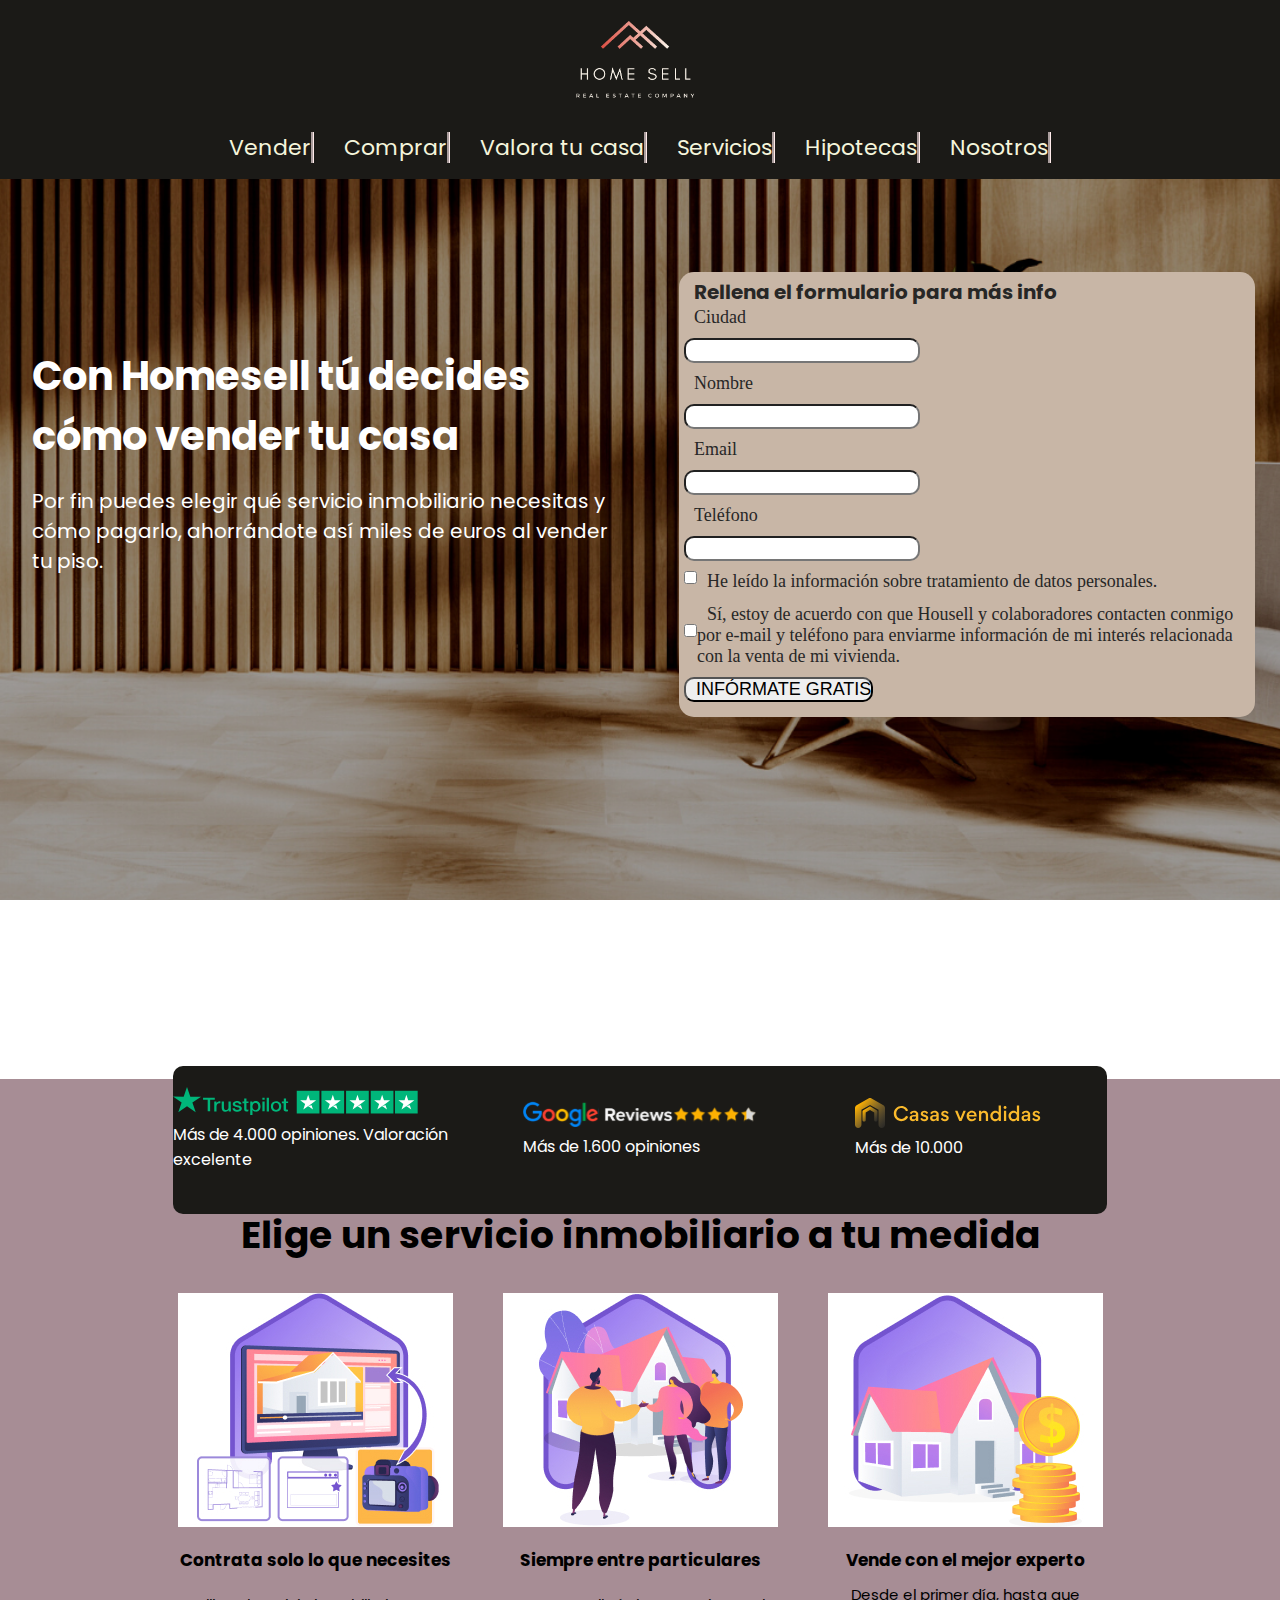
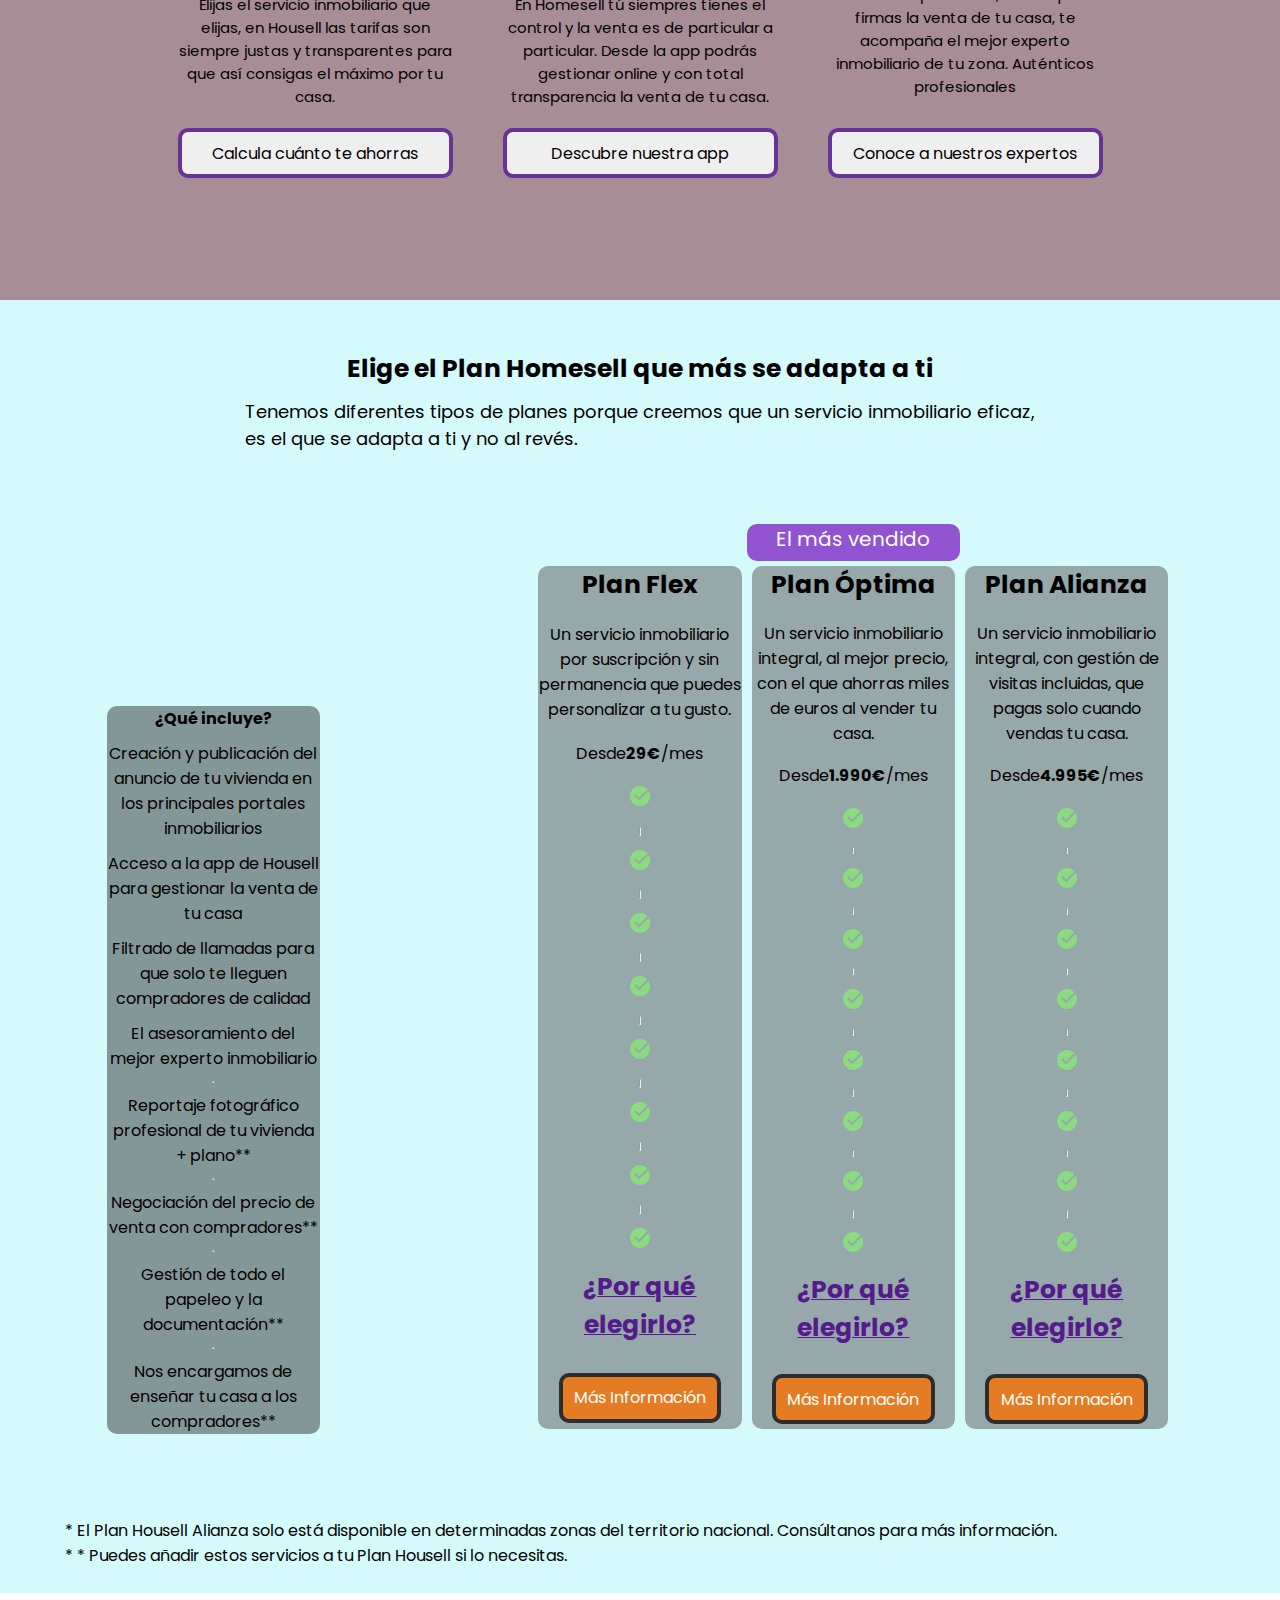
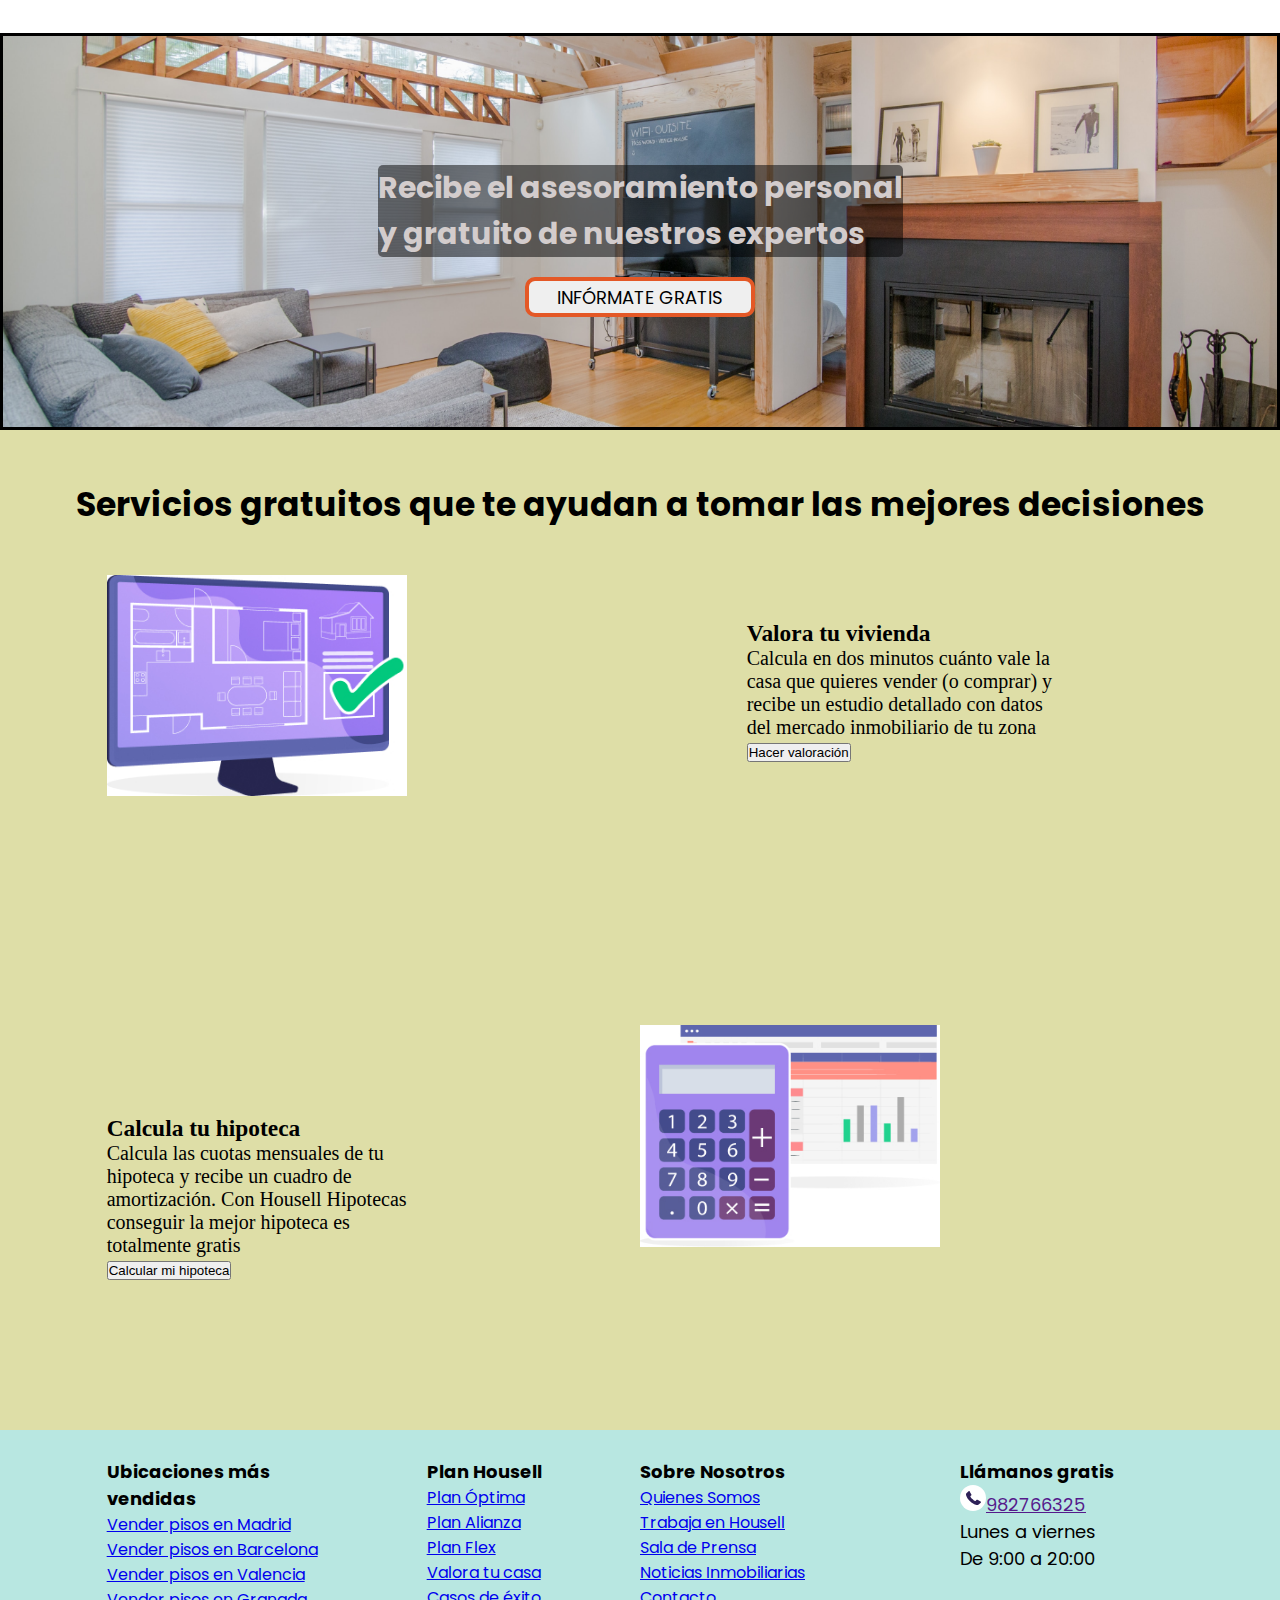
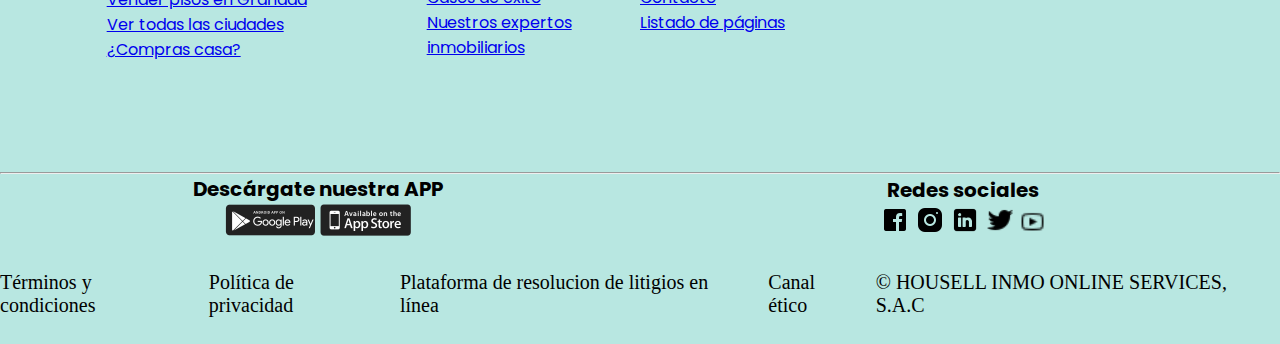
<file: index.html>
<!DOCTYPE html>
<html lang="en">
<head>
    <meta charset="UTF-8">
    <meta http-equiv="X-UA-Compatible" content="IE=edge">
    <meta name="viewport" content="width=device-width, initial-scale=1.0">
    <link rel="preconnect" href="https://fonts.googleapis.com">
    <link rel="preconnect" href="https://fonts.gstatic.com" crossorigin>
    <link href="https://fonts.googleapis.com/css2?family=Poppins:wght@100;200;400;500&display=swap" rel="stylesheet">
    <link rel="stylesheet" href="./css/style.css">
    <title>Document</title>
</head>
<body>
    <!--<div class="hero-index">-->
    <header>
        <nav class="navbar">
            <a href="#"><img src="./assets/image/logo.png" alt=""></a> <!--colocar logo-->
            <ul>
                <li><a href="./pages/Vender.html">Vender</a></li>
                <li><a href="./pages/Comprar.html">Comprar</a></li>
                <li><a href="./pages/valora tu casa.html">Valora tu casa</a></li>
                <li><a href="./pages/Servicios.html">Servicios</a></li>
                <li><a href="./pages/Hipotecas.html">Hipotecas</a></li>
                <li><a href="./pages/Nosotros.html">Nosotros</a></li>
                
            </ul>
        </nav>
    </header>
    <main>
        <section class="fondo">
            <!--<img src="./assets/image/9.png" alt="">-->
            <section class="contenido">
                <div class="column1">
                    <h1>Con Homesell tú decides
                        <br>
                        cómo vender tu casa</h1>
                        <p>Por fin puedes elegir qué servicio inmobiliario necesitas y cómo pagarlo, ahorrándote así miles de euros al vender tu piso.</p>
                </div>
                <div class="column2">
                    <form>
                        <h2>Rellena el formulario para más info</h2>
                        <label for="Ciudad">Ciudad</label>
                        <input type="text" name="ciudad">
                            
                        <label for="Nombre">Nombre</label>
                        <input type="text" name="Nombre">
                            
                        <label for="Email">Email</label>
                        <input type="text" name="Email">
                            
                        <label for="Telefono">Teléfono</label>
                        <input type="text" name="Teléfono">
                            
                        <label for="mycheckbox">
                            <input type="checkbox" id="myCheckbox">
                            He leído la información sobre tratamiento de datos personales.
                        </label>
                            
                        <label for="mycheckbox">
                            <input type="checkbox" id="myCheckbox">
                            Sí, estoy de acuerdo con que Housell y colaboradores contacten conmigo por e-mail y teléfono para enviarme información de mi interés relacionada con la venta de mi vivienda.
                        </label>
                            
                        <input type="submit" value="INFÓRMATE GRATIS">
                    </form>
                </div>
            </section>
            <div class="flexbox">
                <div class="grid1"> <!--ya esta organizado grid1-->
                    <div class="block1">
                        <img src="./assets/image/TrustVerde.svg" alt="">
                        <p>Más de 4.000 opiniones.
                            Valoración excelente</p>
                    </div>
                    <div class="block2">
                        <img src="./assets/image/googleReview.svg" alt="">
                        <p>Más de 1.600 opiniones</p>
                    </div>
                    <div class="block3">
                        <img src="./assets/image/casasVendidas.svg" alt="">
                        <p>Más de 10.000</p>
                    </div>
                </div> <!--hasta aca termine de armar parte 1, esta parte vamos utilizar flex para hacer position -->
            </div>
        </section>
        
        <section class="grid-flex">
            <div class="hijo1">
                <h2>Elige un servicio inmobiliario a tu medida</h2>
            </div>
            <div class="hijo2">
                <div class="content1">
                    <img src="./assets/image/frame-32.jpg" alt="">
                    <strong>Contrata solo lo que necesites</strong>
                    <p>Elijas el servicio inmobiliario que elijas, en Housell las tarifas son siempre justas y transparentes para que así consigas el máximo por tu casa.</p>
                    <button>Calcula cuánto te ahorras</button> <!--puede ser que este boton necesite su propia categoria-->
                </div>
                <div class="content2">
                    <img src="./assets/image/frame-33.jpg" alt="">
                    <strong>Siempre entre particulares</strong>
                    <p>En Homesell tú siempres tienes el control y la venta es de particular a particular. Desde la app podrás gestionar online y con total transparencia la venta de tu casa.</p>
                    <button>Descubre nuestra app</button>
                </div>
                <div class="content3">
                    <img src="./assets/image/frame-31.jpg" alt="">
                    <strong>Vende con el mejor experto</strong>
                    <p>Desde el primer día, hasta que firmas la venta de tu casa, te acompaña el mejor experto inmobiliario de tu zona. Auténticos profesionales</p>
                    <button>Conoce a nuestros expertos</button>
                </div>
            </div>
        </section> <!--hasta esta altura la parte2-->
        <section class="parte3">
            <div class="title3">
                <div>
                    <h2>Elige el Plan Homesell que más se adapta a ti</h2>
                </div>
                <div>
                    <p>Tenemos diferentes tipos de planes porque creemos que un servicio inmobiliario eficaz,
                    <br>
                    es el que se adapta a ti y no al revés.</p>
                </div>
            </div>
            <section class="container-grid3">
                <div class="columna1"> 
                    <strong>¿Qué incluye?</strong>
                    <p>Creación y publicación del anuncio de tu vivienda en los principales portales inmobiliarios</p>
                    
                    <p>Acceso a la app de Housell para gestionar la venta de tu casa</p>
                    
                    <p>Filtrado de llamadas para que solo te lleguen compradores de calidad</p>
                    
                    <p>El asesoramiento del mejor experto inmobiliario</p>
                    <hr>
                    <p>Reportaje fotográfico profesional de tu vivienda + plano**</p>
                    <hr>
                    <p>Negociación del precio de venta con compradores**</p>
                    <hr>
                    <p>Gestión de todo el papeleo y la documentación**</p>
                    <hr>
                    <p>Nos encargamos de enseñar tu casa a los compradores**</p>
                </div>
                <div class="columna2"> <!--colocar otra class posiblemente columnas-->
                    <strong>Plan Flex</strong>
                    <p>Un servicio inmobiliario por suscripción y sin permanencia que puedes personalizar a tu gusto.</p>
                    <p>Desde<b>29€</b>/mes</p>
                    <img src="./assets/image/icons8-comprobado-24.png" alt=""> 
                    <hr>
                    <img src="./assets/image/icons8-comprobado-24.png" alt="">
                    <hr>
                    <img src="./assets/image/icons8-comprobado-24.png" alt=""> 
                    <hr>
                    <img src="./assets/image/icons8-comprobado-24.png" alt="">
                    <hr>
                    <img src="./assets/image/icons8-comprobado-24.png" alt="">
                    <hr>
                    <img src="./assets/image/icons8-comprobado-24.png" alt="">
                    <hr>
                    <img src="./assets/image/icons8-comprobado-24.png" alt="">
                    <hr>
                    <img src="./assets/image/icons8-comprobado-24.png" alt="">
                    <a href=""><strong>¿Por qué elegirlo?</strong></a>
                    <button>Más Información</button>
                </div>
                <div class="columna3-p">
                    <p>El más vendido</p> 
                </div>
                <div class="columna3">
                    <!--<p>El más vendido</p>--> 
                    <strong>Plan Óptima</strong>
                    <p>Un servicio inmobiliario integral, al mejor precio, con el que ahorras miles de euros al vender tu casa.</p>
                    <p>Desde<b>1.990€</b>/mes</p>
                    <img src="./assets/image/icons8-comprobado-24.png" alt=""> 
                    <hr>
                    <img src="./assets/image/icons8-comprobado-24.png" alt=""> 
                    <hr>
                    <img src="./assets/image/icons8-comprobado-24.png" alt="">
                    <hr>
                    <img src="./assets/image/icons8-comprobado-24.png" alt="">
                    <hr>
                    <img src="./assets/image/icons8-comprobado-24.png" alt="">
                    <hr>
                    <img src="./assets/image/icons8-comprobado-24.png" alt="">
                    <hr>
                    <img src="./assets/image/icons8-comprobado-24.png" alt="">
                    <hr>
                    <img src="./assets/image/icons8-comprobado-24.png" alt="">
                    <a href=""><strong>¿Por qué elegirlo?</strong></a>
                    <button>Más Información</button>
                </div>
                <div class="columna4">
                    <strong>Plan Alianza</strong>
                    <p>Un servicio inmobiliario integral, con gestión de visitas incluidas, que pagas solo cuando vendas tu casa.</p>
                    <p>Desde<b>4.995€</b>/mes</p>
                    <img src="./assets/image/icons8-comprobado-24.png" alt=""> 
                    <hr>
                    <img src="./assets/image/icons8-comprobado-24.png" alt="">
                    <hr>
                    <img src="./assets/image/icons8-comprobado-24.png" alt=""> 
                    <hr>
                    <img src="./assets/image/icons8-comprobado-24.png" alt="">
                    <hr>
                    <img src="./assets/image/icons8-comprobado-24.png" alt="">
                    <hr>
                    <img src="./assets/image/icons8-comprobado-24.png" alt="">
                    <hr>
                    <img src="./assets/image/icons8-comprobado-24.png" alt="">
                    <hr>
                    <img src="./assets/image/icons8-comprobado-24.png" alt="">
                    <a href=""><strong>¿Por qué elegirlo?</strong></a>
                    <button>Más Información</button>
                </div>
            </section>
            <div class="note"> <!--falta poner la class-->
                <p>* El Plan Housell Alianza solo está disponible en determinadas zonas del territorio nacional. Consúltanos para más información.</p>
                <p>* * Puedes añadir estos servicios a tu Plan Housell si lo necesitas.</p>
            </div>
        </section>
        
        <section class="parte4">
            <section class="segmento-flex">
                <div>
                    <!--<img src="./assets/image/imagen-parte4.jpg" alt="">-->
                </div>
                <h2>Recibe el asesoramiento personal
                    <br>
                    y gratuito de nuestros expertos</h2>
                <button>INFÓRMATE GRATIS</button>
            </section>
            <section class="segmento-grid">
                <div class="sec-title">
                    <h2>Servicios gratuitos que te ayudan a tomar las mejores decisiones</h2>
                </div>
                <div class="sec-grid">
                    <div class="sec1">
                        <img src="./assets/image/resultados.png" alt="">
                    </div>
                    <div class="sec2">
                        <h3>Valora tu vivienda</h3>
                        <p>Calcula en dos minutos cuánto vale la casa que quieres vender (o comprar) y recibe un estudio detallado con datos del mercado inmobiliario de tu zona</p>
                        <button>Hacer valoración</button>
                        
                    </div>
                    <div class="sec3">
                        <img src="./assets/image/calcula.png" alt="">
                    </div>
                    <div class="sec4">
                        <div>
                            <h3>Calcula tu hipoteca</h3>
                            <p>Calcula las cuotas mensuales de tu hipoteca y recibe un cuadro de amortización. Con Housell Hipotecas conseguir la mejor hipoteca es totalmente gratis</p>
                            <button>Calcular mi hipoteca</button>
                        </div>
                    </div>
                </div>
            </section>
        </section>
    </main>
    <footer>  <!--tal vez colocar width y height-->
        <section class="footer-1">
            <div class="foot1">
                <strong>Ubicaciones más vendidas</strong>
                <a href="#"><p>Vender pisos en Madrid</p></a>
                <a href="#"><p>Vender pisos en Barcelona</p></a>
                <a href="#"><p>Vender pisos en Valencia</p></a>
                <a href="#"><p>Vender pisos en Granada</p></a>
                <a href="#"><p>Ver todas las ciudades</p></a>
                <div>
                    <a href="#"><p>¿Compras casa?</p></a>
                </div>
            </div>
            <div class="foot2">
                <strong>Plan Housell</strong>
                <a href="#"><p>Plan Óptima</p></a>
                <a href="#"><p>Plan Alianza</p></a>
                <a href="#"><p>Plan Flex</p></a>
                <a href="#"><p>Valora tu casa</p></a>
                <a href="#"><p>Casos de éxito</p></a>
                <a href="#"><p>Nuestros expertos inmobiliarios</p></a>
            </div>
            <div class="foot3">
                <strong>Sobre Nosotros</strong>
                <a href="#"><p>Quienes Somos</p></a>
                <a href="#"><p>Trabaja en Housell</p></a>
                <a href="#"><p>Sala de Prensa</p></a>
                <a href="#"><p>Noticias Inmobiliarias</p></a>
                <a href="#"><p>Contacto</p></a>
                <a href="#"><p>Listado de páginas</p></a>
            </div>
            <div class="foot4">
                <strong>Llámanos gratis</strong>
                <div class="sub-4">
                    <a href=""><img src="./assets/image/phone-receiver.svg" alt="">982766325</a>
                    <p>Lunes a viernes</p>
                    <p>De 9:00 a 20:00</p>
                </div>
            </div>
        </section>
        <hr>
        <section class="footer-2">
            <div class="app">
                <strong>Descárgate nuestra APP</strong>
                <div>
                    <a href=""><img src="./assets/image/logo-google-play.png" alt=""></a>
                    <a href=""><img src="./assets/image/logo-app-store.png" alt="" srcset=""></a>
                </div>
            </div>
            <div class="redes">
                <strong>Redes sociales</strong>
                <div>
                    <a href=""><img width="30px" src="./assets/image/icons8-facebook-30.png" alt=""></a>
                    <a href=""><img src="./assets/image/icons8-instagram-30.png" alt=""></a>
                    <a href=""><img width="30px" src="./assets/image/icons8-linkedin-48.png" alt=""></a>
                    <a href=""><img width="30px" src="./assets/image/icons8-twitter-24.png" alt=""></a>
                    <a href=""><img width="25px" src="./assets/image/icons8-youtube-16.png" alt=""></a>
                </div>
            </div>
        </section>
        <div class="flex-final">
            <div class="f1">
                <p>Términos y condiciones</p>
            </div>
            <div class="f2">
                <p>Política de privacidad</p>
            </div>
            <div class="f3">
                <p>Plataforma de resolucion de litigios en línea</p>
            </div>
            <div class="f4">
                <p>Canal ético</p>
            </div>
            <div class="f5">
                <p>© HOUSELL INMO ONLINE SERVICES, S.A.C</p>
            </div>
        </div>
    </footer>
    
</body>
</html>
</file>
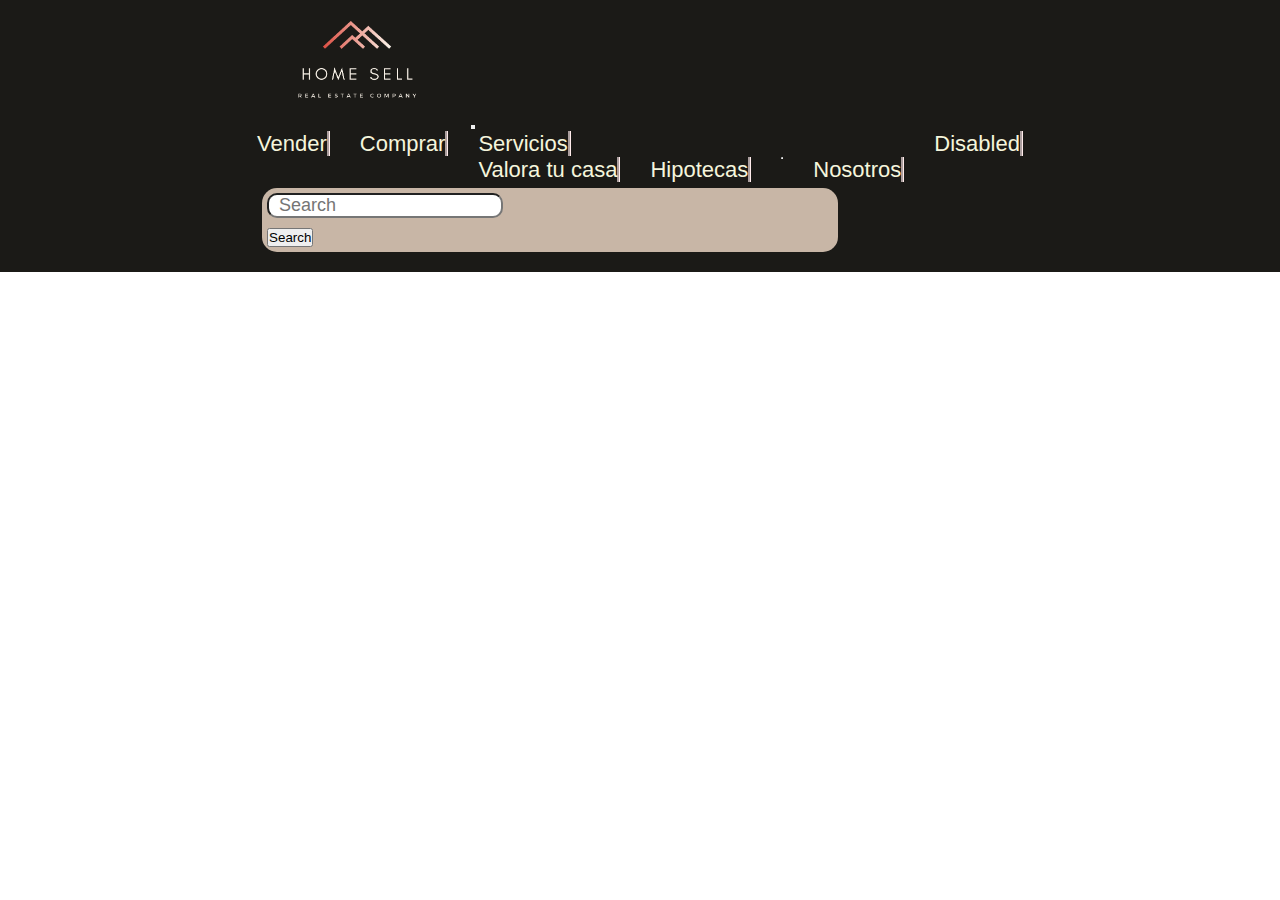
<file: pages/Vender.html>
<!DOCTYPE html>
<html lang="en">
<head>
    <meta charset="UTF-8">
    <meta http-equiv="X-UA-Compatible" content="IE=edge">
    <meta name="viewport" content="width=device-width, initial-scale=1.0">
    <link href="https://cdn.jsdelivr.net/npm/bootstrap@5.3.0-alpha3/dist/css/bootstrap.min.css" rel="stylesheet" integrity="sha384-KK94CHFLLe+nY2dmCWGMq91rCGa5gtU4mk92HdvYe+M/SXH301p5ILy+dN9+nJOZ" crossorigin="anonymous">

    <link rel="stylesheet" href="../css/style.css">


    <title>Document</title>
</head>
<body class="pagina1">
    <header class="container-fluid">
        <nav class="navbar navbar-expand-lg bg-body-tertiary">
            <div class="container-fluid">
              <a class="navbar-brand" href="../index.html"><img src="../assets/image/logo.png"></a>
              <button class="navbar-toggler" type="button" data-bs-toggle="collapse" data-bs-target="#navbarSupportedContent" aria-controls="navbarSupportedContent" aria-expanded="false" aria-label="Toggle navigation">
                <span class="navbar-toggler-icon"></span>
              </button>
              <div class="collapse navbar-collapse" id="navbarSupportedContent">
                <ul class="navbar-nav me-auto mb-2 mb-lg-0">
                  <li class="nav-item">
                    <a class="nav-link active" aria-current="page" href="./Vender.html">Vender</a>
                  </li>
                  <li class="nav-item">
                    <a class="nav-link" href="./Comprar.html">Comprar</a>
                  </li>
                  <li class="nav-item dropdown">
                    <a class="nav-link dropdown-toggle" href="./Servicios.html" role="button" data-bs-toggle="dropdown" aria-expanded="false">
                      Servicios
                    </a>
                    <ul class="dropdown-menu">
                      <li><a class="dropdown-item" href="./Valora tu casa.html">Valora tu casa</a></li>
                      <li><a class="dropdown-item" href="./Hipotecas.html">Hipotecas</a></li>
                      <li><hr class="dropdown-divider"></li>
                      <li><a class="dropdown-item" href="./Nosotros.html">Nosotros</a></li>
                    </ul>
                  </li>
                  <li class="nav-item">
                    <a class="nav-link disabled">Disabled</a>
                  </li>
                </ul>
                <form class="d-flex" role="search">
                  <input class="form-control me-2" type="search" placeholder="Search" aria-label="Search">
                  <button class="btn btn-outline-success" type="submit">Search</button>
                </form>
              </div>
            </div>
          </nav>

    </header>
    <main>

    </main>
    <footer>

    </footer>

    

    <script src="https://cdn.jsdelivr.net/npm/@popperjs/core@2.11.7/dist/umd/popper.min.js" integrity="sha384-zYPOMqeu1DAVkHiLqWBUTcbYfZ8osu1Nd6Z89ify25QV9guujx43ITvfi12/QExE" crossorigin="anonymous"></script>
    <script src="https://cdn.jsdelivr.net/npm/bootstrap@5.3.0-alpha3/dist/js/bootstrap.min.js" integrity="sha384-Y4oOpwW3duJdCWv5ly8SCFYWqFDsfob/3GkgExXKV4idmbt98QcxXYs9UoXAB7BZ" crossorigin="anonymous"></script>
</body>
</html>
</file>
<file: css/style.css>
*{
    margin: 0;
    padding: 0;
    box-sizing: border-box;
    
}
.navbar{
    background-color: #1B1A17;
    display: flex;
    flex-direction: column;
    justify-content: space-between;
    align-items: center;
    padding: 15px;
    width: 100%; 
}
.navbar img{
    max-width: 200px;
    margin-right: 10px;
    
}
.navbar ul{
    display: flex;
    /*flex-direction: row;*/
    list-style: none;
    gap: 30px;

}
.navbar li a{
    font-size: 22px;
    color: beige;
    text-decoration: none;
    font-family: 'Poppins', sans-serif;
    border-right-style: groove;
    border-right-width: 3px;
    border-right-color: #FFEBEB;
}
.fondo{
    background-image: url(../assets/image/9.png);
    background-size: cover;
    width: 100%;
    height: 100vh;
    background-attachment: fixed;
    position: relative;
    /*background-repeat: no-repeat;*/
}

.contenido{
    display: grid;
    width: 100%;
    height: 100vh;
    grid-template-columns: repeat(3, 1fr);
    grid-template-rows: repeat(10, 1fr);
    /*grid-template-areas: 
    "column1 column2"
    "column1 column2"
    "column1 column2"; */
}
.column1{
    grid-column-start: 1;
    grid-column-end: 3;
    grid-row-start: 3;
    grid-row-end: 4; 
    /*height: 40%;*/
    padding: 12px;
    margin: 20px;
    
}
.column1 h1{
    font-size: 40px;
    font-family: 'Poppins', sans-serif;
    color: white;
}
.column1 p{
    font-size: 20px;
    font-family: 'Poppins', sans-serif;
    color: white;
    margin-top: 20px;
}
.column2{
    grid-column-start: 3;
    grid-column-end: 4;
    grid-row-start: 2;
    grid-row-end: 8;
    padding: 20px;
    /*width: 100%;*/ /*variable en observacion*/
    /*height: auto;*/
}
.column2 h2{
    font-size: 20px;
    font-family: 'Poppins', sans-serif;
    text-indent: 10px;
    
}
form{
    /*display: block;*/
    color: #272726;
    background-color: #C8B6A6;
    border-radius: 15px;
    /*justify-content: center;*/
    /*align-items: center;*/
    padding: 5px;
    margin: 5px;
    width: 45vw;
    /*height: auto;*/
    
}

form label, form input{
    display: block;
    margin-bottom: 10px;
    font-size: 18px;
    border-radius: 10px;
    text-indent: 10px;
}

.column2 form label[for="mycheckbox"] {
    display: flex;
    
}
.column2 form input[type="checkbox"] {
    align-items: center; /*puede estar dentro la clase de arriba*/
}
.flexbox{ /*queda en observacion todo o cambiar propiedades*/
    display: flex;
    justify-content: center;
    align-items: center;
    position: absolute;
    bottom: -15%;
    width: 100%;
    z-index: 1;
}

.grid1{
    background-color: #1B1A17;
    color: white;
    border-radius: 10px;
    display: grid;
    grid-template-columns: repeat(3, 1fr);
    grid-template-rows: repeat(7, 1fr);
    width: 73%;
    height: auto; /*se puede cambiar*/
    /*grid-area: 
    "block1 block2 block3"
    "block1 block2 block3"
    "block1 block2 block3"; */
}

.block1{
    /*grid-column-start: 2;
    grid-column-end: 4; */
    grid-row-start: 2;
    grid-row-end: 6;
    font-family: 'Poppins', sans-serif;
    justify-self: center;
    align-self: center;
    
}

.block2{
    /*grid-column-start: 6;
    grid-column-end: 8;*/
    grid-row-start: 2;
    grid-row-end: 6;
    font-family: 'Poppins', sans-serif;
    justify-self: center;
    align-self: center;
    
}
.block3{
    /*grid-column-start: 10;
    grid-column-end: 12;*/
    grid-row-start: 2;
    grid-row-end: 6;
    font-family: 'Poppins', sans-serif;
    justify-self: center;
    align-self: center;
}

.grid-flex{
    width: 100%;
    height: auto;
    background-color: #a78d95;
    /*padding-top: 10%;*/
}
.hijo1{
    display: flex;
    justify-content: center;
    align-items: flex-end;
    font-family: 'Poppins', sans-serif;
    font-size: 25px;
    /*margin-top: 30px;*/
    padding-top: 10%;
    width: 100%;
    /*height: 25%;*/
}

.hijo2{
    width: 100%;
    /*height: auto;*/ 
    display: grid;
    grid-template-columns: repeat(5, 1fr);
    grid-template-rows: repeat(5, 1fr);
    /*gap: 20px;*/
    margin-top: 30px;
    
    /*grid-area: 
    "content1 content2 content3"
    "content1 content2 content3"
    "content1 content2 content3"; */

}
.content1{
    grid-column-start: 2;
    grid-column-end: 3;
    grid-row-start: 1;
    grid-row-end: 5;
    display: grid;
    grid-gap: 10px;
    justify-items: center;
    text-align: center;
    font-family: 'Poppins', sans-serif;
    padding: 0 25px 0 25px;


}
.content1 strong{
    font-size: 17px;
    margin-top: 10px;
}
.content1 p{
    font-size: 15px;
    margin-top: 10px;
}
.content1 button{
    border-radius: 10px;
    width: 100%;
    height: 50px;
    margin-top: 10px;
    border: 4px solid rebeccapurple;
    font-family: 'Poppins', sans-serif;
    font-size: 16px;
    cursor: pointer;
}
.content2{
    grid-column-start: 3;
    grid-column-end: 4;
    grid-row-start: 1;
    grid-row-end: 5;
    display: grid;
    gap: 10px;
    justify-items: center;
    text-align: center;
    font-family: 'Poppins', sans-serif;
    padding: 0 25px 0 25px;
    
}
.content2 strong{
    font-size: 17px;
    margin-top: 10px;
}
.content2 p{
    font-size: 15px;
    margin-top: 10px;
}
.content2 button{
    border-radius: 10px;
    width: 100%;
    height: 50px;
    margin-top: 10px;
    border: 4px solid rebeccapurple;
    font-family: 'Poppins', sans-serif;
    font-size: 16px;
    cursor: pointer;
}
.content3{
    grid-column-start: 4;
    grid-column-end: 5;
    grid-row-start: 1;
    grid-row-end: 5;
    display: grid;
    /*grid-template-rows: auto auto;*/
    /*grid-gap: 10px;*/
    justify-items: center;
    text-align: center;
    font-family: 'Poppins', sans-serif;
    padding: 0 25px 0 25px;
}
.content3 strong{
    font-size: 17px;
    margin-top: 7%;
}
.content3 p{
    font-size: 15px;
    margin-top: 10px;
}
.content3 button{
    border-radius: 10px;
    width: 100%;
    height: 50px;
    margin-top: 11%;
    border: 4px solid rebeccapurple;
    font-family: 'Poppins', sans-serif;
    font-size: 16px;
    cursor: pointer;
}
button:hover{
    background-color: #FFC38B;
}
.parte3{
    width: 100%;
    height: auto;
    background-color: #D4FAFC;
}
.title3{
    font-family: 'Poppins', sans-serif;
    padding-top: 50px;
}
.title3 h2{
    display: flex;
    justify-content: center;
    font-size: 25px;
}
.title3 p{
    display: flex;
    justify-content: center;
    font-size: 18px;
    margin-top: 10px;
}
.container-grid3{
    width: 100%;
    height: auto;
    display: grid;
    grid-template-columns: repeat(12, 1fr);
    grid-template-rows: repeat(55, 1fr);
    grid-area: 
    "columna1 columna2 columna3-p columna3 columna4"
    "columna1 columna2 columna3-p columna3 columna4"
    "columna1 columna2 columna3-p columna3 columna4";
}
.columna1{
    grid-column-start: 2;
    grid-column-end: 4;
    grid-row-start: 15;
    grid-row-end: 55;
    display: grid;
    grid-gap: 10px;
    justify-items: center; /*se puede anular esta propiedad no hace diferencia*/
    text-align: center;
    font-family: 'Poppins', sans-serif;
    background-color: rgba(51, 51, 51, 0.5);
    border-radius: 10px;
}

.columna2{
    grid-column-start: 6;
    grid-column-end: 8;
    grid-row-start: 7;
    grid-row-end: 55;
    display: grid;
    gap: 12px;
    justify-items: center;
    text-align: center;
    font-family: 'Poppins', sans-serif;
    background-color: rgba(87, 85, 85, 0.5);
    border-radius: 10px;
    margin: 5px;
}
.columna2 strong{
    font-size: 25px;
}
.columna2 button{
    border-radius: 10px;
    width: 80%;
    height: 50px;
    margin-top: 10px;
    border: 4px solid rgb(45, 45, 46);
    background-color: #E57C23;
    color: white;
    font-family: 'Poppins', sans-serif;
    font-size: 16px;
    cursor: pointer;
}
.columna2 button:hover{
    background-color: #f3f3f3;
    color: black;
}
.columna3-p{
    grid-column-start: 8;
    grid-column-end: 10;
    grid-row-start: 5;
    grid-row-end: 7;
    /*display: grid;*/
    justify-items: center;
    text-align: center;
    font-size: 20px;
    font-family: 'Poppins', sans-serif;
    font-weight: 200px;
    background-color: rgb(145, 83, 207);
    color: #fff;
    border-radius: 10px;
}
.columna3{
    grid-column-start: 8;
    grid-column-end: 10;
    grid-row-start: 7;
    grid-row-end: 55;
    display: grid;
    gap: 12px;
    justify-items: center;
    text-align: center;
    font-family: 'Poppins', sans-serif;
    background-color: rgba(87, 85, 85, 0.5);
    border-radius: 10px;
    margin: 5px;
}
.columna3 strong{
    font-size: 25px;
}
.columna3 button{
    border-radius: 10px;
    width: 80%;
    height: 50px;
    margin-top: 10px;
    border: 4px solid rgb(45, 45, 46);
    font-family: 'Poppins', sans-serif;
    font-weight: 200px;
    font-size: 16px;
    cursor: pointer;
    background-color: #E57C23;
    color: white;
}
.columna3 button:hover{
    background-color: #f3f3f3;
    color: black;
}
.columna4{
    grid-column-start: 10;
    grid-column-end: 12;
    grid-row-start: 7;
    grid-row-end: 55;
    display: grid;
    gap: 12px;
    justify-items: center;
    text-align: center;
    font-family: 'Poppins', sans-serif;
    background-color: rgba(87, 85, 85, 0.5);
    border-radius: 10px;
    margin: 5px;
}
.columna4 strong{
    font-size: 25px;
}
.columna4 button{
    border-radius: 10px;
    width: 80%;
    height: 50px;
    margin-top: 10px;
    border: 4px solid rgb(45, 45, 46);
    background-color: #E57C23;
    color: white;
    font-family: 'Poppins', sans-serif;
    font-size: 16px;
    cursor: pointer;
}
.columna4 button:hover{
    background-color: #f3f3f3;
    color: black;
}
.note{
    font-family: 'Poppins', sans-serif;
    margin: 40px;
    padding: 25px;
}
.parte4{
    width: 100%;
    height: auto; /*revisar este valor*/
}
.segmento-flex{
    background-image: url(../assets/image/imagen-parte4.jpg);
    background-size: cover;
    width: 100%;
    height: 397px; /*se puede poner en %*/
    background-position: center;
    /*position: relative;*/
    display: flex;
    flex-direction: column;
    align-items: center;
    justify-content: center;
    border: solid;

}

.segmento-flex h2{
    font-family: 'Poppins', sans-serif;
    font-size: 30px;
    margin: 20px;
    color: #d3cccc;
    background-color: rgba(0, 0, 0, 0.5);
    border-radius: 5px;

}
.segmento-flex button{
    font-family: 'Poppins', sans-serif;
    font-size: 18px;
    width: 18%;
    height: 40px;
    border-radius: 10px;
    border: 4px solid #E45826;
    font-weight: 400px;
}
.segmento-grid{
    width: 100%;
    height: auto; /*revisar esta modificacion*/
    background-color: #DEDEA7;
}
.sec-title{
    display: flex;
    justify-content: center;
    font-family: 'Poppins', sans-serif;
    font-size: 22px;
    padding-top: 50px;
    /*width: 100%;*/
    /*height: auto;*/ /*verificar si no cuadra*/
}
.sec-grid{
    display: grid;
    width: 100%;
    height: 100vh;
    grid-template-columns: repeat(12, 1fr);
    grid-template-rows: repeat(20, 1fr);
    /*grid-area:
    "sec1 sec2 sec3 sec4"
    "sec1 sec2 sec3 sec4"
    "sec1 sec2 sec3 sec4"; */
}
.sec1{
    grid-column-start: 2;
    grid-column-end: 5;
    grid-row-start: 2;
    grid-row-end: 5;
}
.sec1 img{
    width: 300px;
}
.sec2{
    grid-column-start: 8;
    grid-column-end: 11;
    grid-row-start: 3;
    grid-row-end: 7;
    font-size: 20px;
}
.sec3{
    grid-column-start: 7;
    grid-column-end: 10;
    grid-row-start: 12;
    grid-row-end: 18;
}
.sec3 img{
    width: 300px;
}
.sec4{
    grid-column-start: 2;
    grid-column-end: 5;
    grid-row-start: 14;
    grid-row-end: 18;
    font-size: 20px;
}
.footer-1{
    background-color: #B8E7E1;
    display: grid;
    width: 100%;
    height: auto;
    font-family: 'Poppins', sans-serif;
    grid-template-columns: repeat(12, 1fr);
    grid-template-rows: repeat(12, 1fr);
    grid-area: 
    "foot1 foot2 foot3 foot4"
    "foot1 foot2 foot3 foot4"
    "foot1 foot2 foot3 foot4";
}
.foot1{
    grid-column-start: 2;
    grid-column-end: 4;
    grid-row-start: 2;
    grid-row-end: 12;
}
.foot1 strong{
    font-size: 18px;
}
.foot2{
    grid-column-start: 5;
    grid-column-end: 7;
    grid-row-start: 2;
    grid-row-end: 12;
    
}
.foot2 strong{
    font-size: 18px;
}
.foot3{
    grid-column-start: 7;
    grid-column-end: 9;
    grid-row-start: 2;
    grid-row-end: 12;
}
.foot3 strong{
    font-size: 18px;
}
.foot4{
    grid-column-start: 10;
    grid-column-end: 12;
    grid-row-start: 2;
    grid-row-end: 6;
    font-size: 18px;    
}
.foot4 strong{
    font-size: 18px;
}
.footer-2{
    /*aplicamos grid para luego aplicar flex */
    background-color: #B8E7E1;
    font-family: 'Poppins', sans-serif;
    font-size: 20px;
    width: 100%;
    height: auto;
    display: grid;
    grid-template-columns: repeat(2, 1fr);
    grid-template-rows: repeat(1, 1fr);
    grid-gap: 10px;
}
.app{
    display: flex;
    flex-direction: column;
    justify-content: center;
    align-items: center;
}
.redes{
    display: flex;
    flex-direction: column;
    justify-content: center;
    align-items: center;
}
.flex-final{
    display: flex;
    justify-content: center;
    font-size: 20px;
    width: 100%;
    height: 100px;
    align-items: center;
    gap: 17px;
    background-color: #B8E7E1;
}



@media(max-width: 1024px){

}

/*@media(max-width: 768px){
    .navbar{
        color: red;
    }

}*/
</file>
